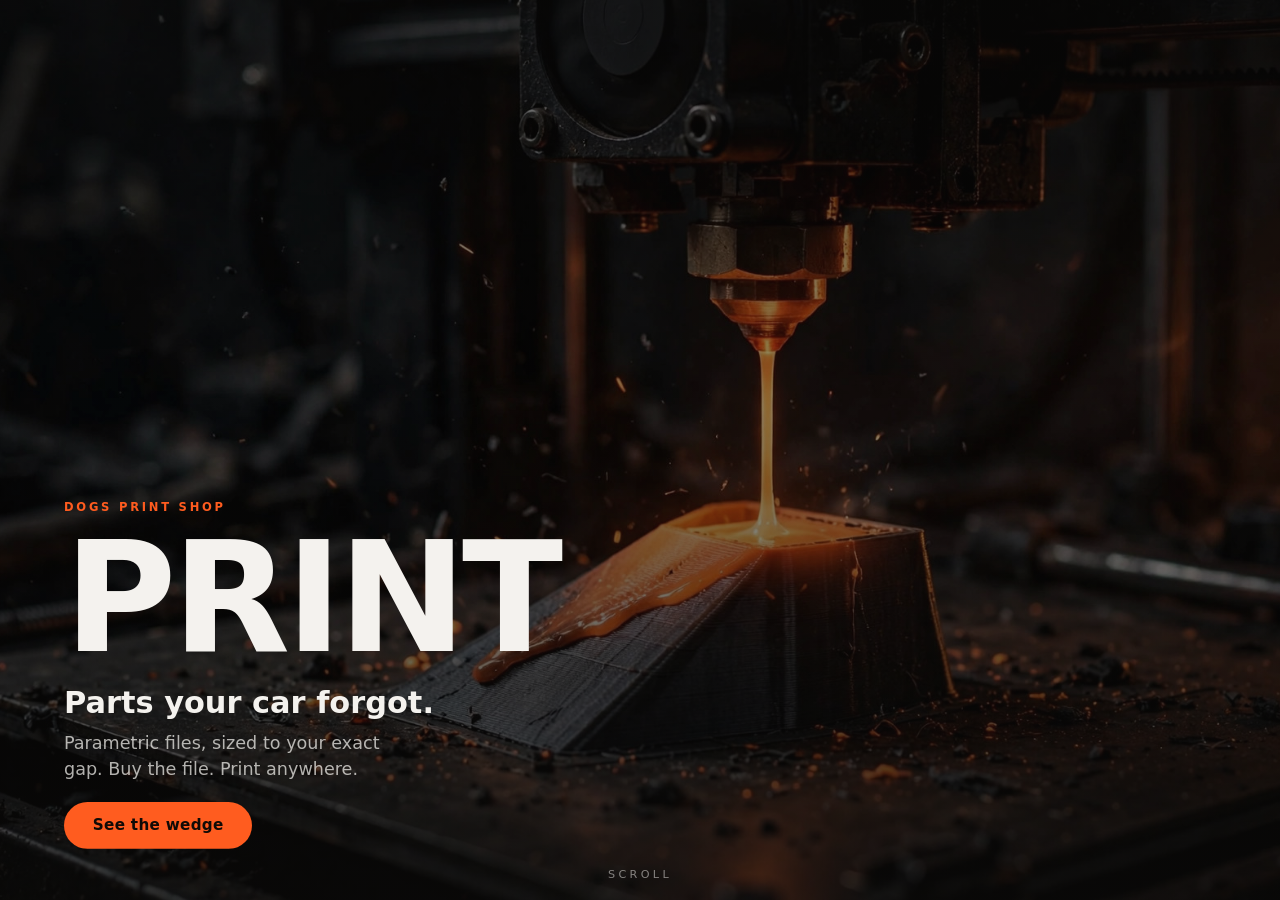
<file: index.html>
<!DOCTYPE html>
<html lang="en">
<head>
<meta charset="UTF-8">
<meta name="viewport" content="width=device-width, initial-scale=1.0">
<title>DOGS Print Shop — Parts your car forgot</title>
<meta name="description" content="Parametric 3D-printable files designed from real-life annoyances. First up: a seat gap filler sized to your exact car. Buy the file, print anywhere.">
<meta property="og:title" content="DOGS Print Shop — Parts your car forgot">
<meta property="og:description" content="Parametric files. Your exact gap. First up: a car seat gap filler.">
<meta property="og:type" content="website">
<meta property="og:url" content="https://yeahdogs.github.io/printshop/">
<meta property="og:image" content="https://yeahdogs.github.io/printshop/og-image.png">
<meta property="og:image:width" content="1200">
<meta property="og:image:height" content="630">
<meta name="twitter:card" content="summary_large_image">
<link rel="icon" type="image/svg+xml" href="favicon.svg">
<link rel="apple-touch-icon" href="apple-touch-icon.png">
<link rel="stylesheet" href="styles.css">
</head>
<body>

<a class="skip" href="#main">Skip to content</a>

<main id="main" class="snap">

  <!-- 01 HERO -->
  <section class="panel hero" aria-label="DOGS Print Shop">
    <div class="bg parallax" aria-hidden="true">
      <img src="assets/hero-print.jpg" alt="" fetchpriority="high">
      <div class="scrim"></div>
    </div>
    <div class="copy corner-bl">
      <p class="kicker reveal">DOGS Print Shop</p>
      <h1 class="word reveal" style="--d:.05s">PRINT</h1>
      <p class="line reveal" style="--d:.12s">Parts your car forgot.</p>
      <p class="sub reveal" style="--d:.18s">Parametric files, sized to your exact gap. Buy the file. Print anywhere.</p>
      <p class="reveal" style="--d:.24s"><a class="btn" href="#wedge">See the wedge</a></p>
    </div>
    <p class="hint" aria-hidden="true">scroll</p>
  </section>

  <!-- 02 ABYSS -->
  <section class="panel abyss" aria-label="The problem">
    <div class="bg parallax" aria-hidden="true">
      <img src="assets/wedge-detail.jpg" alt="" loading="lazy">
      <div class="scrim heavy"></div>
    </div>
    <div class="copy corner-tr">
      <h2 class="word reveal">ABYSS</h2>
      <p class="line reveal" style="--d:.12s">The seat crack eats your keys.</p>
      <p class="sub reveal" style="--d:.18s">Phone. Wallet. Change. Gone down the gap between seat and console.</p>
    </div>
  </section>

  <!-- 03 WEDGE -->
  <section id="wedge" class="panel wedge" aria-label="Product 01: Seat Gap Filler">
    <div class="copy corner-tl">
      <p class="kicker reveal">Product 01</p>
      <h2 class="word accent reveal" style="--d:.05s">WEDGE</h2>
      <p class="line reveal" style="--d:.12s">Seat Gap Filler.</p>
      <p class="sub reveal" style="--d:.18s">One divider in the gap. Everything stops falling out of your pockets.</p>
      <ul class="specs reveal" style="--d:.24s">
        <li><span>410 &times; 60 &times; 35 mm</span> parametric, tapers to 22 mm</li>
        <li><span>PETG or ASA</span> &mdash; PLA softens in a hot parked car</li>
        <li><span>Splits in two</span> for 220 mm beds, alignment pins included</li>
      </ul>
      <p class="status reveal" style="--d:.30s"><span class="dot" aria-hidden="true"></span>STL in development &middot; OpenSCAD source public now</p>
      <p class="reveal" style="--d:.34s"><a class="btn" href="https://github.com/YEAHDOGS/printshop">Open the source</a></p>
    </div>
  </section>

  <!-- 04 SIZED -->
  <section class="panel sized" aria-label="Live parametric demo">
    <div class="copy corner-br">
      <p class="kicker reveal">Live demo</p>
      <h2 class="word reveal" style="--d:.05s">SIZED</h2>
      <p class="line reveal" style="--d:.12s">One file. Your exact gap.</p>
    </div>
    <div class="demo reveal" style="--d:.2s">
      <svg id="wedge-live" viewBox="0 0 460 300" role="img" aria-label="Wedge preview that responds to the sliders">
        <g id="wedge-live-body" fill="none" stroke="currentColor" stroke-width="2.5">
          <path id="live-top" d=""/>
          <path id="live-side" d="" opacity="0.35"/>
          <path id="live-mid" d="" opacity="0.5"/>
        </g>
        <g font-family="ui-monospace, monospace" font-size="14" fill="currentColor">
          <text id="live-len-label" x="230" y="282" text-anchor="middle"></text>
          <text id="live-w-label" x="0" y="0" text-anchor="end"></text>
        </g>
      </svg>
      <div class="ctls">
        <div class="ctl"><label for="s-len">Length</label><input type="range" id="s-len" min="300" max="480" step="5" value="410"><output id="o-len" for="s-len">410 mm</output></div>
        <div class="ctl"><label for="s-wid">Width</label><input type="range" id="s-wid" min="40" max="100" step="2" value="60"><output id="o-wid" for="s-wid">60 mm</output></div>
        <div class="ctl"><label for="s-ht">Height</label><input type="range" id="s-ht" min="25" max="60" step="1" value="35"><output id="o-ht" for="s-ht">35 mm</output></div>
      </div>
      <p class="bed-note" id="bed-note" hidden>Over 220 mm: the model splits into front and back halves with alignment pins.</p>
    </div>
  </section>

  <!-- 05 FIT -->
  <section class="panel fit" aria-label="Why a file, not foam">
    <div class="bg parallax" aria-hidden="true">
      <img src="assets/wedge-detail.jpg" alt="" loading="lazy">
      <div class="scrim heavy"></div>
    </div>
    <div class="copy corner-bl">
      <h2 class="word reveal">FIT</h2>
      <p class="line reveal" style="--d:.12s">$10 foam wins on price and feel.</p>
      <p class="line reveal" style="--d:.18s">The file wins on fit.</p>
      <p class="sub reveal" style="--d:.24s">Foam is one-size-fits-most. Parametric is your exact car.</p>
    </div>
  </section>

  <!-- 06 GO -->
  <section class="panel go" aria-label="How it works">
    <div class="bg parallax" aria-hidden="true">
      <img src="assets/wedge-detail.jpg" alt="" loading="lazy">
      <div class="scrim heavy"></div>
    </div>
    <div class="copy corner-tl">
      <h2 class="word reveal">GO</h2>
      <ol class="steps reveal" style="--d:.12s">
        <li><span class="n">01</span> Pick the product.</li>
        <li><span class="n">02</span> Dial your measurements.</li>
        <li><span class="n">03</span> Print anywhere. No printer required.</li>
      </ol>
      <p class="sub reveal" style="--d:.18s">Your own printer, a library, a makerspace, a print service.</p>
    </div>
  </section>

  <!-- 07 SOON -->
  <section class="panel soon" aria-label="Get notified">
    <div class="bg parallax" aria-hidden="true">
      <img src="assets/hero-print.jpg" alt="" loading="lazy">
      <div class="scrim heavy"></div>
    </div>
    <div class="copy corner-bl">
      <h2 class="word reveal">SOON</h2>
      <p class="line reveal" style="--d:.12s">The STL drops soon.</p>
      <form class="wait reveal" style="--d:.18s" id="waitform" novalidate>
        <label class="sr" for="wait-email">Email</label>
        <input type="email" id="wait-email" name="email" placeholder="you@somewhere.com" autocomplete="email" required>
        <button class="btn" type="submit">Notify me</button>
      </form>
      <p class="wait-ok" id="wait-ok" hidden>Saved on this device. No spam, no tracking.</p>
      <p class="sub small reveal" style="--d:.22s">Watch the <a href="https://github.com/YEAHDOGS/printshop">GitHub repo</a> for the drop.</p>
      <footer class="foot reveal" style="--d:.28s">
        <p class="foot-note">No cookies. No trackers. Just the page.</p>
        <a class="badge" href="https://wearedogs.net" aria-label="This product was made by DOGS">
          <img src="assets/made-by-dogs.png" alt="This product was made by DOGS" width="3584" height="1184" loading="lazy">
        </a>
      </footer>
    </div>
  </section>

</main>

<script src="app.js" defer></script>
</body>
</html>
</file>
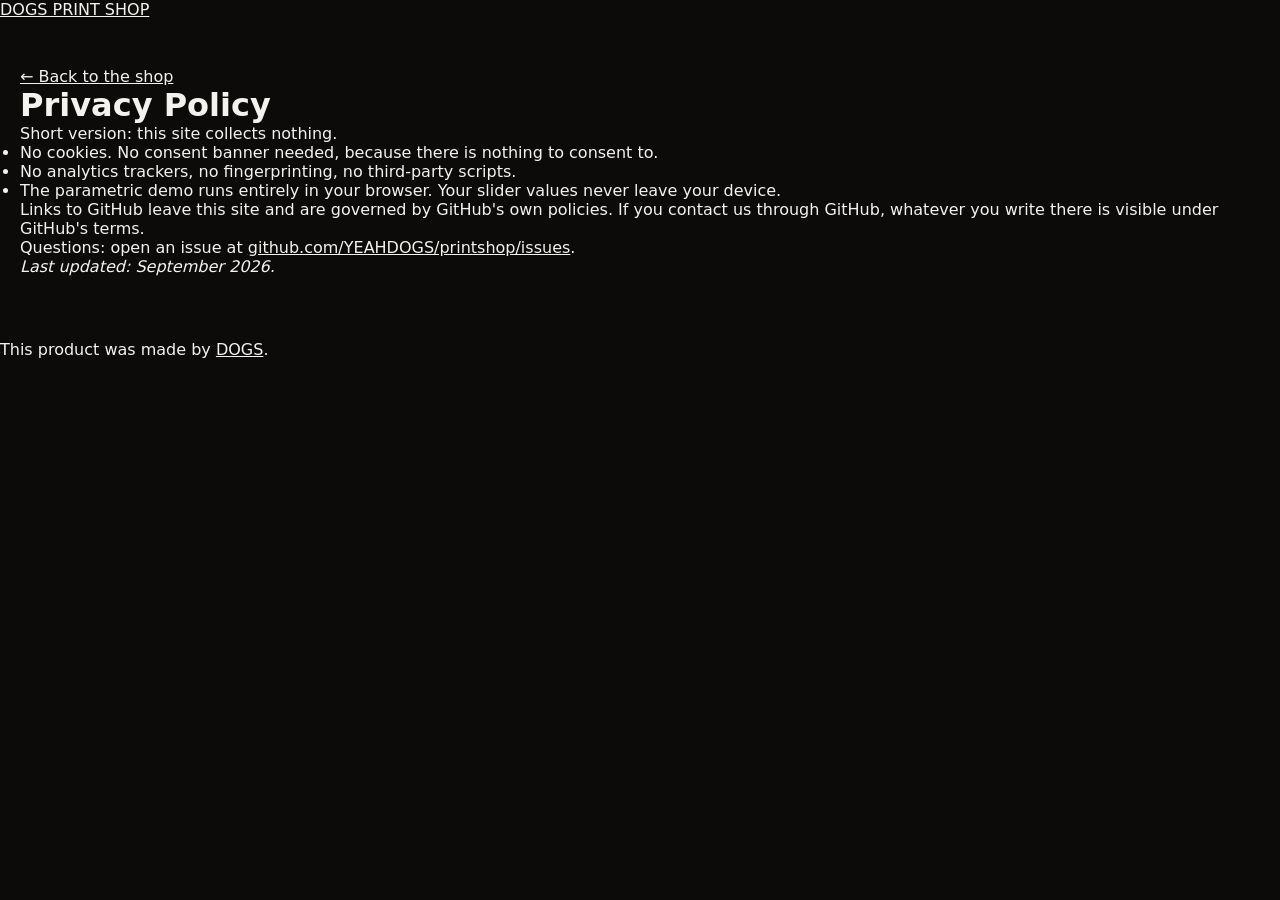
<file: privacy.html>
<!DOCTYPE html>
<html lang="en">
<head>
<meta charset="UTF-8">
<meta name="viewport" content="width=device-width, initial-scale=1.0">
<title>Privacy Policy — DOGS Print Shop</title>
<meta name="description" content="DOGS Print Shop privacy policy: this site collects no personal data, sets no cookies, and runs no trackers.">
<link rel="icon" type="image/svg+xml" href="favicon.svg">
<link rel="stylesheet" href="styles.css">
</head>
<body>
<header class="topbar"><div class="wrap topbar-in">
<a class="brand" href="index.html"><span class="brand-word">DOGS&nbsp;PRINT&nbsp;SHOP</span></a>
</div></header>
<main class="wrap legal" style="padding: 48px 20px 64px;">
  <p><a class="back-link" href="index.html">&larr; Back to the shop</a></p>
  <h1>Privacy Policy</h1>
  <p>Short version: this site collects nothing.</p>
  <ul>
    <li>No cookies. No consent banner needed, because there is nothing to consent to.</li>
    <li>No analytics trackers, no fingerprinting, no third-party scripts.</li>
    <li>The parametric demo runs entirely in your browser. Your slider values never leave your device.</li>
  </ul>
  <p>Links to GitHub leave this site and are governed by GitHub's own policies. If you contact us through GitHub, whatever you write there is visible under GitHub's terms.</p>
  <p>Questions: open an issue at <a href="https://github.com/YEAHDOGS/printshop/issues">github.com/YEAHDOGS/printshop/issues</a>.</p>
  <p><em>Last updated: September 2026.</em></p>
</main>
<footer class="site-footer"><div class="wrap foot-attr"><p>This product was made by <a href="https://wearedogs.net">DOGS</a>.</p></div></footer>
</body>
</html>
</file>
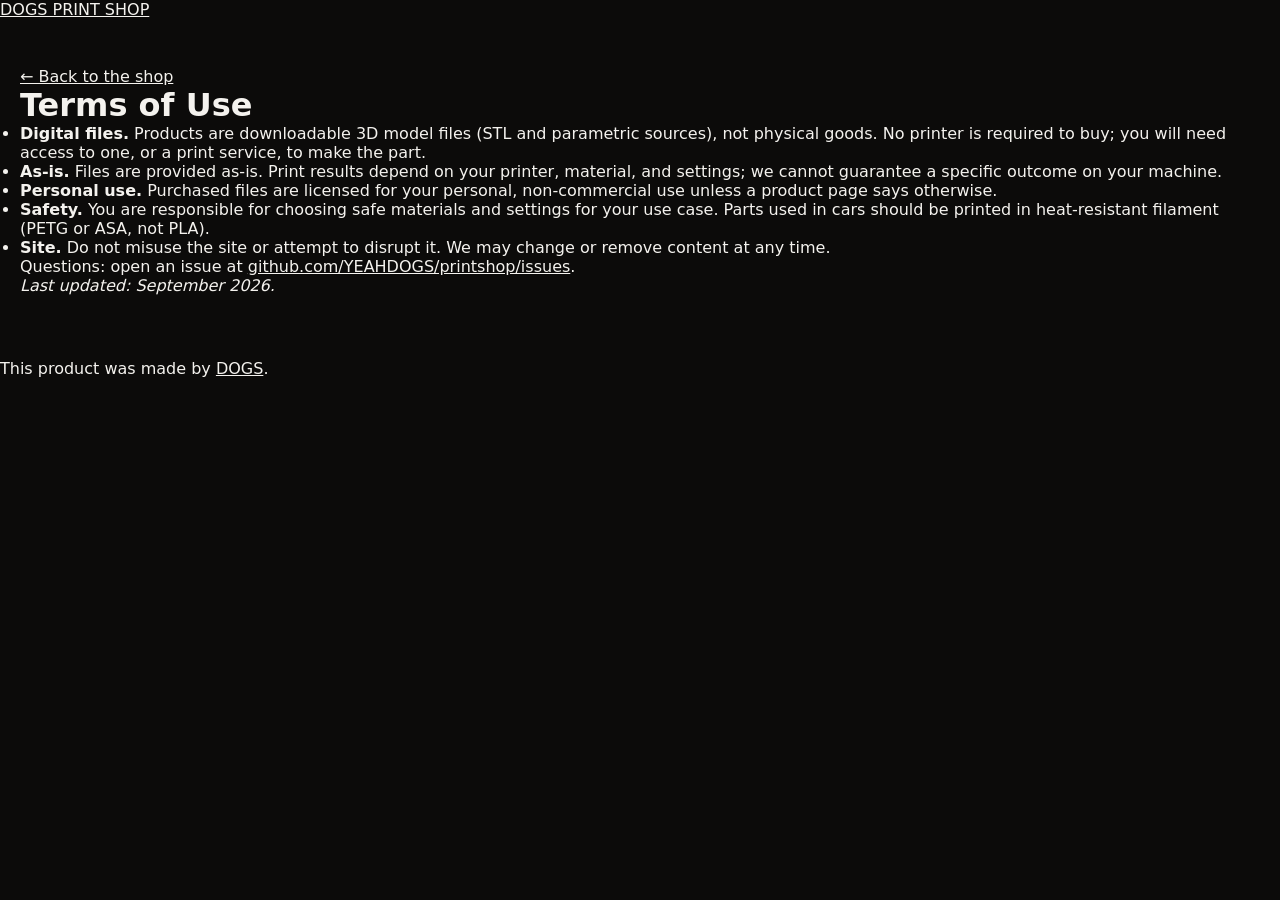
<file: terms.html>
<!DOCTYPE html>
<html lang="en">
<head>
<meta charset="UTF-8">
<meta name="viewport" content="width=device-width, initial-scale=1.0">
<title>Terms of Use — DOGS Print Shop</title>
<meta name="description" content="DOGS Print Shop terms of use: digital 3D files sold as-is, for personal use, with no warranty on print outcomes.">
<link rel="icon" type="image/svg+xml" href="favicon.svg">
<link rel="stylesheet" href="styles.css">
</head>
<body>
<header class="topbar"><div class="wrap topbar-in">
<a class="brand" href="index.html"><span class="brand-word">DOGS&nbsp;PRINT&nbsp;SHOP</span></a>
</div></header>
<main class="wrap legal" style="padding: 48px 20px 64px;">
  <p><a class="back-link" href="index.html">&larr; Back to the shop</a></p>
  <h1>Terms of Use</h1>
  <ul>
    <li><strong>Digital files.</strong> Products are downloadable 3D model files (STL and parametric sources), not physical goods. No printer is required to buy; you will need access to one, or a print service, to make the part.</li>
    <li><strong>As-is.</strong> Files are provided as-is. Print results depend on your printer, material, and settings; we cannot guarantee a specific outcome on your machine.</li>
    <li><strong>Personal use.</strong> Purchased files are licensed for your personal, non-commercial use unless a product page says otherwise.</li>
    <li><strong>Safety.</strong> You are responsible for choosing safe materials and settings for your use case. Parts used in cars should be printed in heat-resistant filament (PETG or ASA, not PLA).</li>
    <li><strong>Site.</strong> Do not misuse the site or attempt to disrupt it. We may change or remove content at any time.</li>
  </ul>
  <p>Questions: open an issue at <a href="https://github.com/YEAHDOGS/printshop/issues">github.com/YEAHDOGS/printshop/issues</a>.</p>
  <p><em>Last updated: September 2026.</em></p>
</main>
<footer class="site-footer"><div class="wrap foot-attr"><p>This product was made by <a href="https://wearedogs.net">DOGS</a>.</p></div></footer>
</body>
</html>
</file>
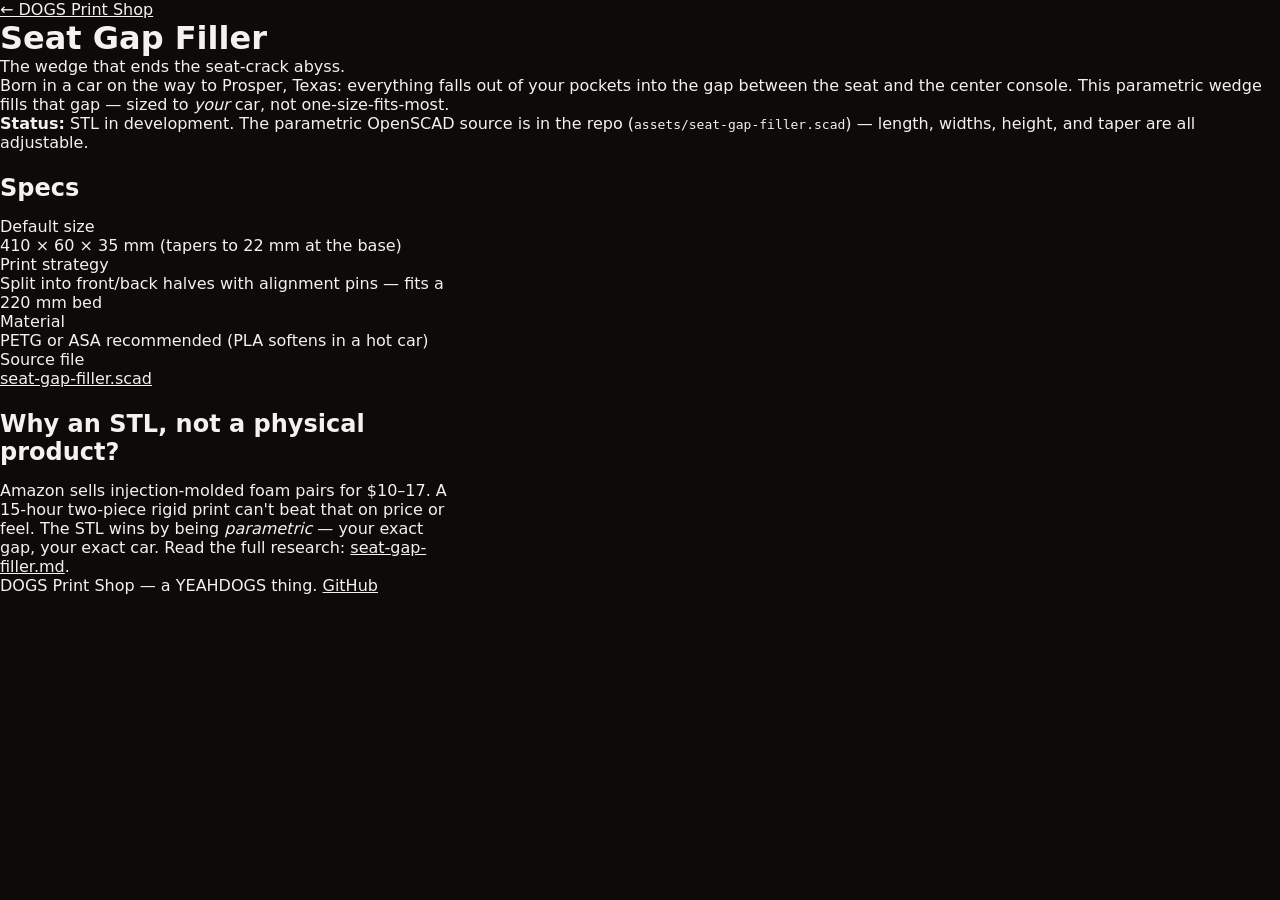
<file: products/seat-gap-filler.html>
<!DOCTYPE html>
<html lang="en">
<head>
<meta charset="UTF-8">
<meta name="viewport" content="width=device-width, initial-scale=1.0">
<title>Seat Gap Filler — DOGS Print Shop</title>
<meta name="description" content="Parametric car seat gap filler wedge: size it to your car, print it yourself. Stops keys and phones falling between the seat and console.">
<link rel="stylesheet" href="../styles.css">
</head>
<body>
<header class="site-header">
  <div class="wrap">
    <p><a href="../index.html">← DOGS Print Shop</a></p>
    <h1 class="wordmark">Seat Gap Filler</h1>
    <p class="tagline">The wedge that ends the seat-crack abyss.</p>
  </div>
</header>

<main class="wrap">
  <section class="intro">
    <p>Born in a car on the way to Prosper, Texas: everything falls out of
    your pockets into the gap between the seat and the center console. This
    parametric wedge fills that gap — sized to <em>your</em> car, not
    one-size-fits-most.</p>
    <div class="note">
      <strong>Status:</strong> STL in development. The parametric OpenSCAD
      source is in the repo (<code>assets/seat-gap-filler.scad</code>) —
      length, widths, height, and taper are all adjustable.
    </div>
  </section>

  <section class="specs">
    <h2>Specs</h2>
    <dl>
      <dt>Default size</dt><dd>410 × 60 × 35 mm (tapers to 22 mm at the base)</dd>
      <dt>Print strategy</dt><dd>Split into front/back halves with alignment pins — fits a 220 mm bed</dd>
      <dt>Material</dt><dd>PETG or ASA recommended (PLA softens in a hot car)</dd>
      <dt>Source file</dt><dd><a href="https://github.com/YEAHDOGS/printshop/blob/jack/printshop-scaffold-20260909/assets/seat-gap-filler.scad">seat-gap-filler.scad</a></dd>
    </dl>
  </section>

  <section class="specs">
    <h2>Why an STL, not a physical product?</h2>
    <p>Amazon sells injection-molded foam pairs for $10–17. A 15-hour
    two-piece rigid print can't beat that on price or feel. The STL wins by
    being <em>parametric</em> — your exact gap, your exact car. Read the full
    research: <a href="https://github.com/YEAHDOGS/printshop/blob/jack/printshop-scaffold-20260909/docs/research/seat-gap-filler.md">seat-gap-filler.md</a>.</p>
  </section>

  <footer>
    <p>DOGS Print Shop — a YEAHDOGS thing. <a href="https://github.com/YEAHDOGS/printshop">GitHub</a></p>
  </footer>
</main>
</body>
</html>
</file>
<file: styles.css>
/* DOGS Print Shop — snap-panel rebuild.
   100svh mandatory panels, one idea per screen. transform/opacity only. */
:root {
  --ink: #f4f2ee;
  --ink-dim: rgba(244, 242, 238, .72);
  --ink-faint: rgba(244, 242, 238, .5);
  --base: #0c0b0a;
  --panel: #121110;
  --accent: #ff5c1f;           /* molten orange — locked, whole page */
  --accent-deep: rgba(255, 92, 31, .28);
  --hair: rgba(244, 242, 238, .14);
  --word: clamp(3.4rem, 19vw, 15rem);
  --pad: clamp(1.25rem, 5vw, 4rem);
  --ease: cubic-bezier(.16, 1, .3, 1);
}
* { box-sizing: border-box; margin: 0; padding: 0; }
html { scroll-behavior: smooth; }
body {
  background: var(--base);
  color: var(--ink);
  font-family: "Avenir Next", "Segoe UI", system-ui, -apple-system, sans-serif;
  -webkit-font-smoothing: antialiased;
  overscroll-behavior-y: none;
}
.sr { position: absolute; width: 1px; height: 1px; overflow: hidden; clip: rect(0 0 0 0); }
.skip { position: fixed; top: -4rem; left: 1rem; z-index: 50; background: var(--ink); color: #000; padding: .6rem 1rem; border-radius: 6px; transition: top .2s; }
.skip:focus { top: 1rem; }
img { display: block; max-width: 100%; }
a { color: inherit; }

/* ---- snap stage ---- */
.snap { scroll-snap-type: y mandatory; height: 100svh; overflow-y: auto; }
.panel {
  position: relative;
  height: 100svh;
  scroll-snap-align: start;
  scroll-snap-stop: always;
  overflow: hidden;
  display: flex;
}

/* ---- backgrounds: full-bleed dark imagery + scrims, parallax drift ---- */
.bg { position: absolute; inset: -8% 0; z-index: 0; pointer-events: none; }
.bg img { width: 100%; height: 100%; object-fit: cover; filter: saturate(.9) brightness(.8); }
.bg.parallax { animation: drift linear both; animation-timeline: view(); }
@keyframes drift { from { transform: translateY(-4%); } to { transform: translateY(4%); } }
.scrim { position: absolute; inset: 0; background: linear-gradient(180deg, rgba(12,11,10,.62) 0%, rgba(12,11,10,.28) 45%, rgba(12,11,10,.78) 100%); }
.scrim.heavy { background: linear-gradient(180deg, rgba(12,11,10,.8) 0%, rgba(12,11,10,.5) 50%, rgba(12,11,10,.85) 100%); }

/* ---- copy corners: vary, never forced to vertical center ---- */
.copy { position: relative; z-index: 1; width: 100%; padding: var(--pad); display: flex; flex-direction: column; }
.corner-bl { justify-content: flex-end; align-items: flex-start; text-align: left; }
.corner-tr { justify-content: flex-start; align-items: flex-end; text-align: right; }
.corner-tl { justify-content: flex-start; align-items: flex-start; text-align: left; }
.corner-br { justify-content: flex-end; align-items: flex-end; text-align: right; }

.kicker {
  font-size: .72rem; letter-spacing: .24em; text-transform: uppercase;
  color: var(--accent); margin-bottom: .8rem; font-weight: 700;
}
.word {
  font-size: var(--word); line-height: .92; font-weight: 800;
  letter-spacing: -.03em; text-transform: uppercase;
  margin-bottom: 1rem;
  text-wrap: balance;
}
.word.accent { color: var(--accent); }
.line { font-size: clamp(1.15rem, 4.6vw, 1.9rem); font-weight: 700; line-height: 1.25; margin-bottom: .5rem; text-wrap: balance; }
.sub { font-size: clamp(.95rem, 3.6vw, 1.1rem); color: var(--ink-dim); line-height: 1.5; max-width: 34ch; text-wrap: balance; }
.sub.small { font-size: .85rem; margin-top: .8rem; }
.sub a { color: var(--ink); text-decoration: underline; text-underline-offset: 3px; }
.hero .copy { padding-bottom: 3.2rem; }
.hint {
  position: absolute; bottom: 1.2rem; left: 50%; transform: translateX(-50%);
  z-index: 1; font-size: .7rem; letter-spacing: .3em; text-transform: uppercase;
  color: var(--ink-faint); animation: bob 2.4s var(--ease) infinite;
}
@keyframes bob { 0%, 100% { transform: translate(-50%, 0); opacity: .5; } 50% { transform: translate(-50%, 8px); opacity: 1; } }

/* ---- reveals: staggered clip entry ---- */
.reveal { clip-path: inset(0 0 100% 0); opacity: 0; transform: translateY(26px);
  transition: clip-path .8s var(--ease), opacity .8s var(--ease), transform .8s var(--ease);
  transition-delay: var(--d, 0s); }
.reveal.in { clip-path: inset(0 0 0 0); opacity: 1; transform: none; }

/* ---- buttons ---- */
.btn {
  display: inline-block; margin-top: 1.2rem;
  background: var(--accent); color: #100a06; font-weight: 800;
  font-size: .95rem; letter-spacing: .02em;
  padding: .9rem 1.8rem; border: 0; border-radius: 999px;
  text-decoration: none; cursor: pointer;
  transition: transform .25s var(--ease), opacity .25s var(--ease);
}
.btn:hover { transform: translateY(-2px); }
.btn:active { transform: translateY(1px) scale(.98); }
.btn:focus-visible { outline: 2px solid var(--ink); outline-offset: 3px; }

/* ---- wedge panel: solid dark, orange specs ---- */
.wedge { background: var(--panel); }
.specs { list-style: none; margin-top: 1.4rem; display: grid; gap: .9rem; max-width: 44ch; }
.specs li { border-top: 1px solid var(--hair); padding-top: .7rem; font-size: .95rem; color: var(--ink-dim); line-height: 1.5; }
.specs li span { color: var(--accent); font-weight: 800; }
.status {
  display: inline-flex; align-items: center; gap: .6rem; margin-top: 1.2rem;
  font-size: .82rem; color: var(--ink-dim);
  border: 1px solid var(--hair); border-radius: 999px; padding: .55rem 1rem;
}
.dot { width: 8px; height: 8px; border-radius: 50%; background: var(--accent); box-shadow: 0 0 12px var(--accent); animation: pulse 2s ease-in-out infinite; }
@keyframes pulse { 50% { opacity: .4; } }

/* ---- sized panel: interactive demo ---- */
.sized { background: #0a0908; flex-direction: column; justify-content: center; align-items: center; }
.sized .copy { padding-bottom: .5rem; }
.demo { position: relative; z-index: 1; width: min(92vw, 560px); margin: 0 auto; }
#wedge-live { width: 100%; height: auto; color: var(--accent); }
.bed-note { margin-top: .8rem; font-size: .82rem; color: var(--ink-dim); border: 1px solid var(--accent-deep); border-radius: 8px; padding: .6rem .9rem; }
.ctls { display: grid; gap: .8rem; margin-top: 1rem; }
.ctl { display: grid; grid-template-columns: 64px 1fr 74px; align-items: center; gap: .8rem; }
.ctl label { font-size: .78rem; letter-spacing: .12em; text-transform: uppercase; color: var(--ink-faint); }
.ctl output { font-family: ui-monospace, monospace; font-size: .85rem; color: var(--accent); text-align: right; }
input[type="range"] { -webkit-appearance: none; appearance: none; height: 34px; background: transparent; min-width: 0; }
input[type="range"]::-webkit-slider-runnable-track { height: 3px; background: var(--hair); border-radius: 2px; }
input[type="range"]::-webkit-slider-thumb { -webkit-appearance: none; width: 22px; height: 22px; margin-top: -9.5px; border-radius: 50%; background: var(--accent); border: none; }
input[type="range"]::-moz-range-track { height: 3px; background: var(--hair); border-radius: 2px; }
input[type="range"]::-moz-range-thumb { width: 22px; height: 22px; border-radius: 50%; background: var(--accent); border: none; }
input[type="range"]:focus-visible { outline: 2px solid var(--accent); outline-offset: 2px; }

/* ---- go panel: steps ---- */
.go { background: var(--base); }
.steps { list-style: none; margin-top: 1.6rem; display: grid; gap: 1.1rem; }
.steps li { font-size: clamp(1.05rem, 4.2vw, 1.5rem); font-weight: 700; line-height: 1.35; }
.steps .n { font-family: ui-monospace, monospace; color: var(--accent); font-size: .85em; margin-right: .8rem; }

/* ---- soon panel: waitlist + footer ---- */
.wait { display: flex; gap: .6rem; margin-top: 1.2rem; max-width: 400px; width: 100%; }
.wait input {
  flex: 1; min-width: 0; background: rgba(12,11,10,.6); border: 1px solid var(--hair);
  border-radius: 999px; padding: .9rem 1.2rem; color: var(--ink); font-size: .95rem;
}
.wait input::placeholder { color: var(--ink-faint); }
.wait input:focus-visible { outline: 2px solid var(--accent); outline-offset: 2px; }
.wait .btn { margin-top: 0; white-space: nowrap; }
.wait-ok { margin-top: 1rem; font-size: .9rem; color: var(--accent); font-weight: 700; }
.foot { margin-top: 2rem; display: flex; flex-direction: column; gap: .8rem; align-items: flex-start; }
.foot-note { font-size: .78rem; color: var(--ink-faint); }
.badge { display: block; max-width: 220px; opacity: .92; transition: opacity .25s, transform .25s var(--ease); }
.badge img { width: 100%; height: auto; }
.badge:hover { opacity: 1; transform: translateY(-2px); }

/* ---- desktop: asymmetric row for the demo panel ---- */
@media (min-width: 900px) {
  .word { --word: clamp(4rem, 12vw, 11rem); }
  .sized { flex-direction: row; }
  .sized .copy { flex: 0 0 40%; justify-content: center; }
  .demo { margin: 0 var(--pad); }
}

/* ---- reduced motion: everything instant, no parallax ---- */
@media (prefers-reduced-motion: reduce) {
  .bg.parallax { animation: none; }
  .reveal { transition: none; clip-path: none; opacity: 1; transform: none; }
  .dot, .hint { animation: none; }
  html { scroll-behavior: auto; }
}
</file>
